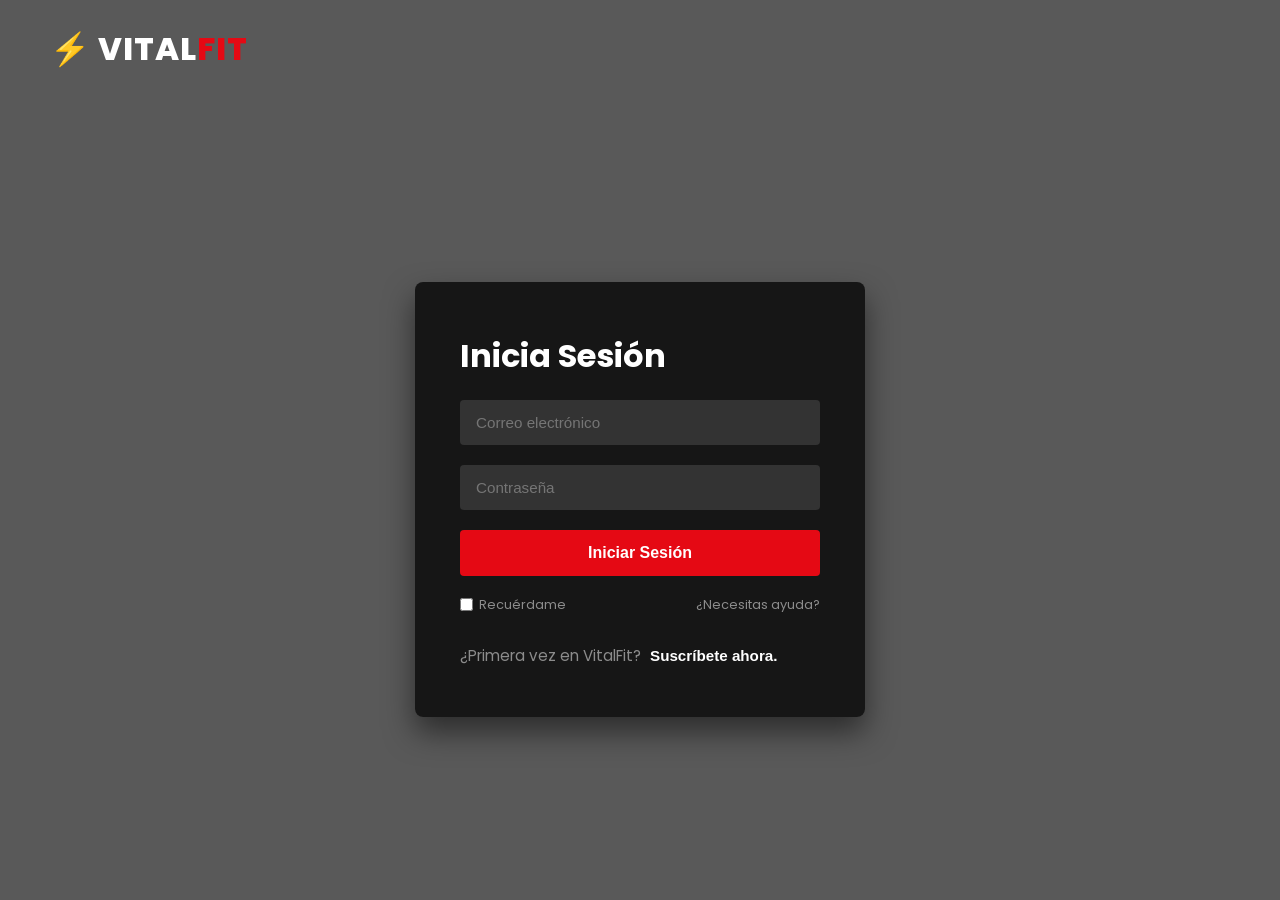
<file: index.html>
<!DOCTYPE html>
<html lang="es">
<head>
  <meta charset="UTF-8">
  <meta name="viewport" content="width=device-width, initial-scale=1.0">
  <title>VitalFit - Iniciar Sesión</title>
  <link rel="preconnect" href="https://fonts.googleapis.com">
  <link rel="preconnect" href="https://fonts.gstatic.com" crossorigin>
  <link href="https://fonts.googleapis.com/css2?family=Poppins:wght@300;400;500;600;700;800&display=swap" rel="stylesheet">
  <link rel="stylesheet" href="index.css">
</head>
<body class="netflix-bg">

  <!-- Navbar sencilla tipo Netflix -->
  <header class="navbar-netflix">
    <div class="logo">⚡ VITAL<span>FIT</span></div>
  </header>

  <main class="auth-container">

    <!-- TARJETA UNIFICADA (Estilo Netflix) -->
    <div class="netflix-card">
      
      <!-- CONTENEDOR 1: INICIO DE SESIÓN -->
      <div id="login-container" class="auth-box">
        <h2>Inicia Sesión</h2>
        
        <form id="loginForm" action="ejecicio.html" method="GET" class="form-vertical">
          <div class="form-group">
            <input type="email" name="email" id="login_email" placeholder="Correo electrónico" required>
          </div>

          <div class="form-group">
            <input type="password" name="password" id="login_password" placeholder="Contraseña" required>
          </div>

          <button type="submit" class="btn btn-primary btn-full" >Iniciar Sesión</button>

          <div class="form-actions-netflix">
            <label class="switch-label">
              <input type="checkbox" id="remember_me">
              <span>Recuérdame</span>
            </label>
            <a href="#" class="help-link">¿Necesitas ayuda?</a>
          </div>
        </form>

        <!-- Botón/Enlace alternador hacia Registro -->
        <div class="switch-auth-mode">
          <p>¿Primera vez en VitalFit? <button type="button" id="btn-show-register" class="btn-text-action">Suscríbete ahora.</button></p>
        </div>
      </div>

      <!-- CONTENEDOR 2: REGISTRO (Oculto inicialmente, activo con la clase 'active') -->
      <div id="register-container" class="auth-box hidden">
        <h2>Únete a VitalFit</h2>
        <p class="subtitle">Paso 1: Crea tu perfil biométrico (Sprint 1)</p>
        
        <form id="registerForm" action="ejercicio.html" method="GET" class="form-grid">
          <!-- email -->
          <div class="form-group full-width">
            <label for="email">Correo Electrónico *</label>
            <input type="email" id="email" name="email" placeholder="ejemplo@correo.com" required>
          </div>

          <!-- password -->
          <div class="form-group full-width">
            <label for="password">Contraseña *</label>
            <input type="password" id="password" name="password" placeholder="Mínimo 8 caracteres" required>
          </div>

          <!-- age -->
          <div class="form-group">
            <label for="age">Edad *</label>
            <input type="number" id="age" name="age" placeholder="25" min="14" max="100" required>
          </div>

          <!-- weight -->
          <div class="form-group">
            <label for="weight">Peso (kg) *</label>
            <input type="number" step="0.1" id="weight" name="weight" placeholder="65.5" min="20" max="300" required>
          </div>

          <!-- height -->
          <div class="form-group">
            <label for="height">Estatura (cm) *</label>
            <input type="number" id="height" name="height" placeholder="170" min="100" max="250" required>
          </div>

          <!-- goal -->
          <div class="form-group">
            <label for="goal">Objetivo *</label>
            <select id="goal" name="goal" required>
              <option value="" disabled selected>Selecciona...</option>
              <option value="MUSCLE_GAIN">Ganancia Muscular</option>
              <option value="FAT_LOSS">Pérdida de Grasa</option>
              <option value="MAINTENANCE">Mantenimiento</option>
            </select>
          </div>

          <div class="form-group full-width">
            <button type="submit" class="btn btn-primary btn-full">Registrarme e Iniciar Onboarding</button>
          </div>
        </form>

        <!-- Botón/Enlace alternador hacia Login -->
        <div class="switch-auth-mode">
          <p>¿Ya tienes cuenta? <button type="button" id="btn-show-login" class="btn-text-action">Inicia sesión aquí.</button></p>
        </div>
      </div>

    </div>

  </main>

  <!-- Script para alternar entre Login y Registro -->
  <script>
    const loginBox = document.getElementById('login-container');
    const registerBox = document.getElementById('register-container');
    const btnShowRegister = document.getElementById('btn-show-register');
    const btnShowLogin = document.getElementById('btn-show-login');

    btnShowRegister.addEventListener('click', () => {
      loginBox.classList.add('hidden');
      registerBox.classList.remove('hidden');
    });

    btnShowLogin.addEventListener('click', () => {
      registerBox.classList.remove('hidden');
      loginBox.classList.remove('hidden');
    });
  </script>

</body>
</html>
</file>
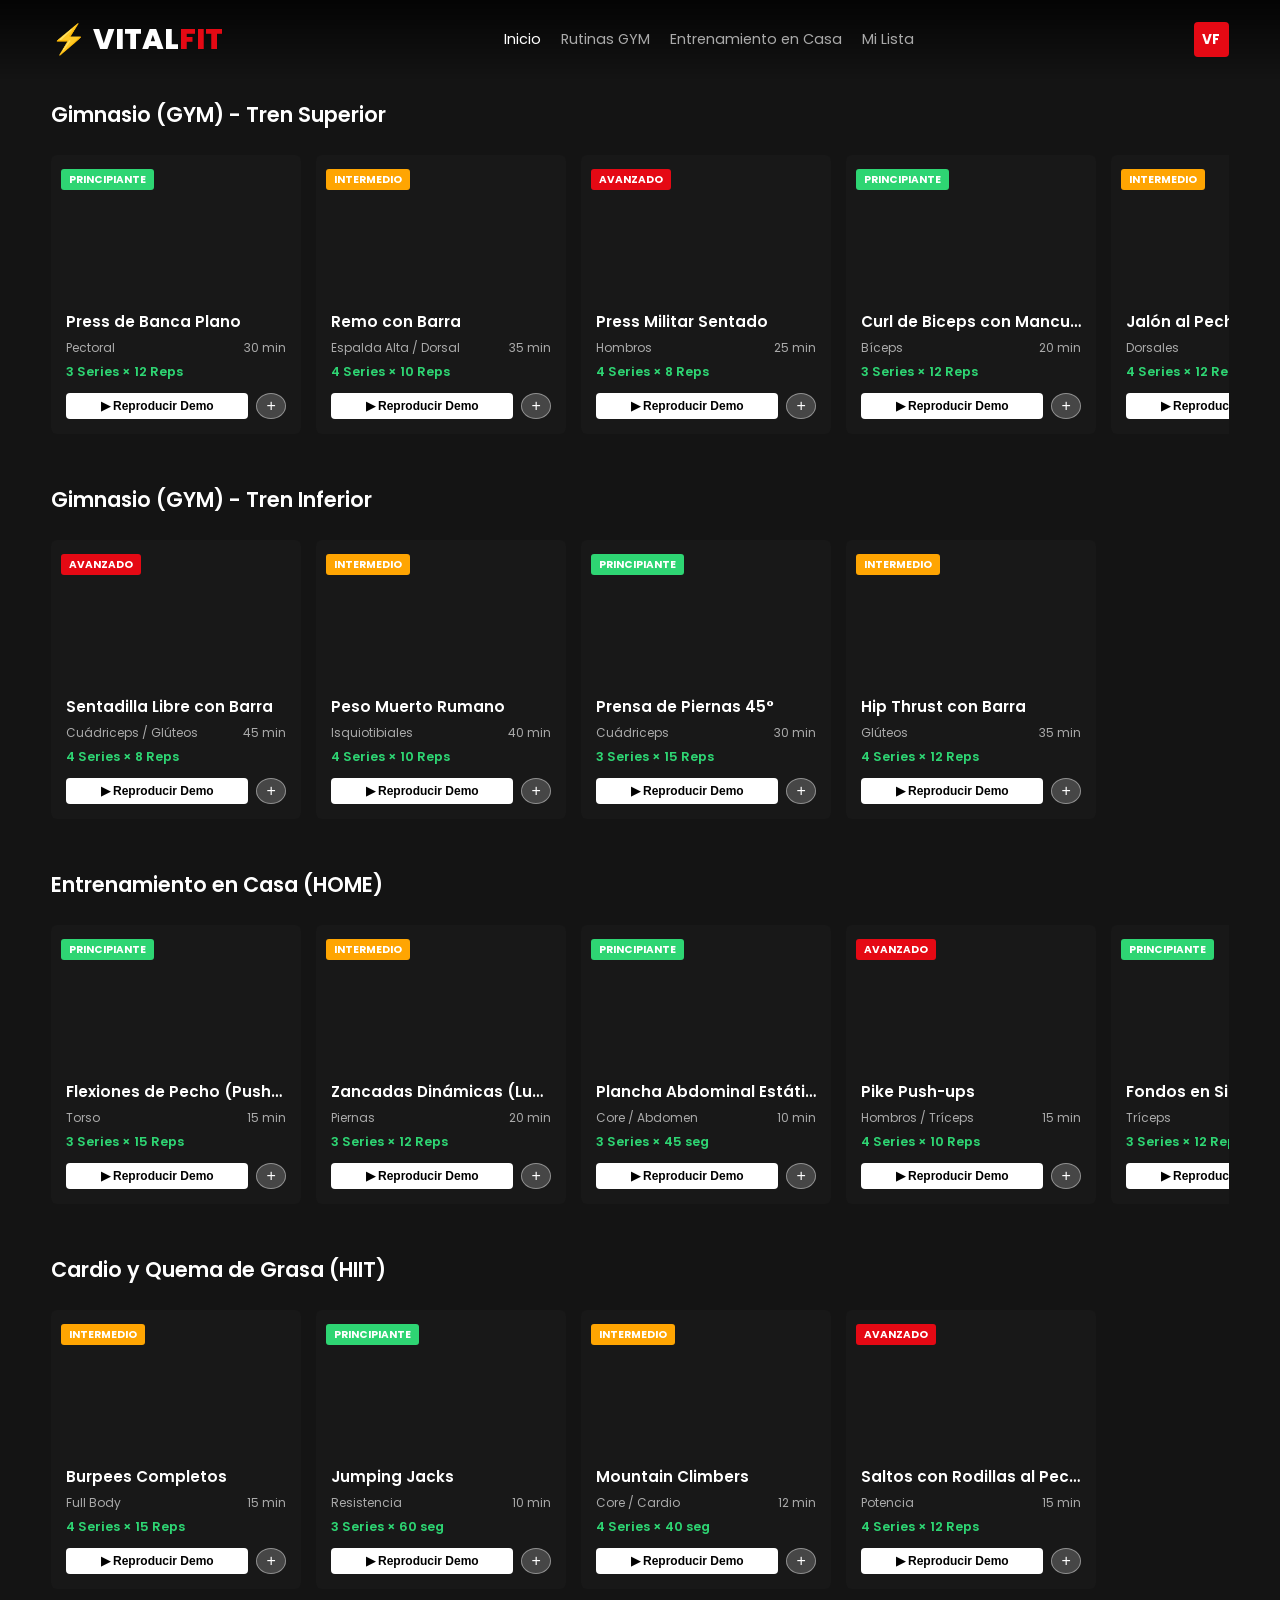
<file: ejecicio.html>
<!DOCTYPE html>
<html lang="es">
<head>
  <meta charset="UTF-8">
  <meta name="viewport" content="width=device-width, initial-scale=1.0">
  <title>VitalFit - Catálogo de Ejercicios</title>
  <link rel="preconnect" href="https://fonts.googleapis.com">
  <link rel="preconnect" href="https://fonts.gstatic.com" crossorigin>
  <link href="https://fonts.googleapis.com/css2?family=Poppins:wght@300;400;500;600;700;800&display=swap" rel="stylesheet">
  <link rel="stylesheet" href="ejercicio.css">
</head>
<body class="netflix-catalog-bg">

  <!-- Header / Navbar Netflix -->
  <header class="navbar-netflix">
    <div class="logo">⚡ VITAL<span>FIT</span></div>
    <nav class="nav-menu">
      <a href="ejercicio.html" class="active">Inicio</a>
      <a href="#">Rutinas GYM</a>
      <a href="#">Entrenamiento en Casa</a>
      <a href="#">Mi Lista</a>
    </nav>
    <div class="user-profile">
      <a href="index.html" class="user-avatar" title="Cerrar Sesión" style="text-decoration: none; color: inherit;">VF</a>
    </div>
  </header>

  <main class="catalog-container">

    <!-- Fila 1: Ejercicios para Gimnasio (GYM) - Tren Superior -->
    <section class="netflix-row">
      <h2 class="row-title">Gimnasio (GYM) - Tren Superior</h2>
      <div class="cards-scroll-container">

        <!-- Tarjeta 1 -->
        <div class="exercise-card">
          <div class="card-image" style="background-image: url('https://images.unsplash.com/photo-1581009146145-b5ef050c2e1e?q=80&w=600&auto=format&fit=crop');">
            <span class="badge-difficulty beginner">PRINCIPIANTE</span>
          </div>
          <div class="card-details">
            <h3>Press de Banca Plano</h3>
            <div class="meta-info">
              <span class="target">Pectoral</span>
              <span class="duration">30 min</span>
            </div>
            <p class="stats">3 Series × 12 Reps</p>
            <div class="card-actions">
              <button class="btn-play">▶ Reproducir Demo</button>
              <button class="btn-add">+</button>
            </div>
          </div>
        </div>

        <!-- Tarjeta 2 -->
        <div class="exercise-card">
          <div class="card-image" style="background-image: url('https://images.unsplash.com/photo-1605296867304-46d5465a13f1?q=80&w=600&auto=format&fit=crop');">
            <span class="badge-difficulty intermediate">INTERMEDIO</span>
          </div>
          <div class="card-details">
            <h3>Remo con Barra</h3>
            <div class="meta-info">
              <span class="target">Espalda Alta / Dorsal</span>
              <span class="duration">35 min</span>
            </div>
            <p class="stats">4 Series × 10 Reps</p>
            <div class="card-actions">
              <button class="btn-play">▶ Reproducir Demo</button>
              <button class="btn-add">+</button>
            </div>
          </div>
        </div>

        <!-- Tarjeta 3 -->
        <div class="exercise-card">
          <div class="card-image" style="background-image: url('https://images.unsplash.com/photo-1541534741688-6078c6bfb5c5?q=80&w=600&auto=format&fit=crop');">
            <span class="badge-difficulty advanced">AVANZADO</span>
          </div>
          <div class="card-details">
            <h3>Press Militar Sentado</h3>
            <div class="meta-info">
              <span class="target">Hombros</span>
              <span class="duration">25 min</span>
            </div>
            <p class="stats">4 Series × 8 Reps</p>
            <div class="card-actions">
              <button class="btn-play">▶ Reproducir Demo</button>
              <button class="btn-add">+</button>
            </div>
          </div>
        </div>

        <!-- Tarjeta 4 -->
        <div class="exercise-card">
          <div class="card-image" style="background-image: url('https://images.unsplash.com/photo-1583454110551-21f2fa2afe61?q=80&w=600&auto=format&fit=crop');">
            <span class="badge-difficulty beginner">PRINCIPIANTE</span>
          </div>
          <div class="card-details">
            <h3>Curl de Biceps con Mancuernas</h3>
            <div class="meta-info">
              <span class="target">Bíceps</span>
              <span class="duration">20 min</span>
            </div>
            <p class="stats">3 Series × 12 Reps</p>
            <div class="card-actions">
              <button class="btn-play">▶ Reproducir Demo</button>
              <button class="btn-add">+</button>
            </div>
          </div>
        </div>

        <!-- Tarjeta 5 -->
        <div class="exercise-card">
          <div class="card-image" style="background-image: url('https://images.unsplash.com/photo-1534367507873-d2d7e24c797f?q=80&w=600&auto=format&fit=crop');">
            <span class="badge-difficulty intermediate">INTERMEDIO</span>
          </div>
          <div class="card-details">
            <h3>Jalón al Pecho en Polea</h3>
            <div class="meta-info">
              <span class="target">Dorsales</span>
              <span class="duration">30 min</span>
            </div>
            <p class="stats">4 Series × 12 Reps</p>
            <div class="card-actions">
              <button class="btn-play">▶ Reproducir Demo</button>
              <button class="btn-add">+</button>
            </div>
          </div>
        </div>

      </div>
    </section>

    <!-- Fila 2: Ejercicios para Gimnasio (GYM) - Tren Inferior -->
    <section class="netflix-row">
      <h2 class="row-title">Gimnasio (GYM) - Tren Inferior</h2>
      <div class="cards-scroll-container">

        <!-- Tarjeta 6 -->
        <div class="exercise-card">
          <div class="card-image" style="background-image: url('https://images.unsplash.com/photo-1534367507873-d2d7e24c797f?q=80&w=600&auto=format&fit=crop');">
            <span class="badge-difficulty advanced">AVANZADO</span>
          </div>
          <div class="card-details">
            <h3>Sentadilla Libre con Barra</h3>
            <div class="meta-info">
              <span class="target">Cuádriceps / Glúteos</span>
              <span class="duration">45 min</span>
            </div>
            <p class="stats">4 Series × 8 Reps</p>
            <div class="card-actions">
              <button class="btn-play">▶ Reproducir Demo</button>
              <button class="btn-add">+</button>
            </div>
          </div>
        </div>

        <!-- Tarjeta 7 -->
        <div class="exercise-card">
          <div class="card-image" style="background-image: url('https://images.unsplash.com/photo-1583454110551-21f2fa2afe61?q=80&w=600&auto=format&fit=crop');">
            <span class="badge-difficulty intermediate">INTERMEDIO</span>
          </div>
          <div class="card-details">
            <h3>Peso Muerto Rumano</h3>
            <div class="meta-info">
              <span class="target">Isquiotibiales</span>
              <span class="duration">40 min</span>
            </div>
            <p class="stats">4 Series × 10 Reps</p>
            <div class="card-actions">
              <button class="btn-play">▶ Reproducir Demo</button>
              <button class="btn-add">+</button>
            </div>
          </div>
        </div>

        <!-- Tarjeta 8 -->
        <div class="exercise-card">
          <div class="card-image" style="background-image: url('https://images.unsplash.com/photo-1574680096145-d05b474e2155?q=80&w=600&auto=format&fit=crop');">
            <span class="badge-difficulty beginner">PRINCIPIANTE</span>
          </div>
          <div class="card-details">
            <h3>Prensa de Piernas 45°</h3>
            <div class="meta-info">
              <span class="target">Cuádriceps</span>
              <span class="duration">30 min</span>
            </div>
            <p class="stats">3 Series × 15 Reps</p>
            <div class="card-actions">
              <button class="btn-play">▶ Reproducir Demo</button>
              <button class="btn-add">+</button>
            </div>
          </div>
        </div>

        <!-- Tarjeta 9 -->
        <div class="exercise-card">
          <div class="card-image" style="background-image: url('https://images.unsplash.com/photo-1517838277536-f5f99be501cd?q=80&w=600&auto=format&fit=crop');">
            <span class="badge-difficulty intermediate">INTERMEDIO</span>
          </div>
          <div class="card-details">
            <h3>Hip Thrust con Barra</h3>
            <div class="meta-info">
              <span class="target">Glúteos</span>
              <span class="duration">35 min</span>
            </div>
            <p class="stats">4 Series × 12 Reps</p>
            <div class="card-actions">
              <button class="btn-play">▶ Reproducir Demo</button>
              <button class="btn-add">+</button>
            </div>
          </div>
        </div>

      </div>
    </section>

    <!-- Fila 3: Entrenamiento en Casa (HOME) -->
    <section class="netflix-row">
      <h2 class="row-title">Entrenamiento en Casa (HOME)</h2>
      <div class="cards-scroll-container">

        <!-- Tarjeta 10 -->
        <div class="exercise-card">
          <div class="card-image" style="background-image: url('https://images.unsplash.com/photo-1598971639058-fab3c3109a00?q=80&w=600&auto=format&fit=crop');">
            <span class="badge-difficulty beginner">PRINCIPIANTE</span>
          </div>
          <div class="card-details">
            <h3>Flexiones de Pecho (Push-ups)</h3>
            <div class="meta-info">
              <span class="target">Torso</span>
              <span class="duration">15 min</span>
            </div>
            <p class="stats">3 Series × 15 Reps</p>
            <div class="card-actions">
              <button class="btn-play">▶ Reproducir Demo</button>
              <button class="btn-add">+</button>
            </div>
          </div>
        </div>

        <!-- Tarjeta 11 -->
        <div class="exercise-card">
          <div class="card-image" style="background-image: url('https://images.unsplash.com/photo-1518611012118-696072aa579a?q=80&w=600&auto=format&fit=crop');">
            <span class="badge-difficulty intermediate">INTERMEDIO</span>
          </div>
          <div class="card-details">
            <h3>Zancadas Dinámicas (Lunges)</h3>
            <div class="meta-info">
              <span class="target">Piernas</span>
              <span class="duration">20 min</span>
            </div>
            <p class="stats">3 Series × 12 Reps</p>
            <div class="card-actions">
              <button class="btn-play">▶ Reproducir Demo</button>
              <button class="btn-add">+</button>
            </div>
          </div>
        </div>

        <!-- Tarjeta 12 -->
        <div class="exercise-card">
          <div class="card-image" style="background-image: url('https://images.unsplash.com/photo-1566241142559-40e1dab266c6?q=80&w=600&auto=format&fit=crop');">
            <span class="badge-difficulty beginner">PRINCIPIANTE</span>
          </div>
          <div class="card-details">
            <h3>Plancha Abdominal Estática</h3>
            <div class="meta-info">
              <span class="target">Core / Abdomen</span>
              <span class="duration">10 min</span>
            </div>
            <p class="stats">3 Series × 45 seg</p>
            <div class="card-actions">
              <button class="btn-play">▶ Reproducir Demo</button>
              <button class="btn-add">+</button>
            </div>
          </div>
        </div>

        <!-- Tarjeta 13 -->
        <div class="exercise-card">
          <div class="card-image" style="background-image: url('https://images.unsplash.com/photo-1599058945522-28d584b6f0ff?q=80&w=600&auto=format&fit=crop');">
            <span class="badge-difficulty advanced">AVANZADO</span>
          </div>
          <div class="card-details">
            <h3>Pike Push-ups</h3>
            <div class="meta-info">
              <span class="target">Hombros / Tríceps</span>
              <span class="duration">15 min</span>
            </div>
            <p class="stats">4 Series × 10 Reps</p>
            <div class="card-actions">
              <button class="btn-play">▶ Reproducir Demo</button>
              <button class="btn-add">+</button>
            </div>
          </div>
        </div>

        <!-- Tarjeta 14 -->
        <div class="exercise-card">
          <div class="card-image" style="background-image: url('https://images.unsplash.com/photo-1571019613454-1cb2f99b2d8b?q=80&w=600&auto=format&fit=crop');">
            <span class="badge-difficulty beginner">PRINCIPIANTE</span>
          </div>
          <div class="card-details">
            <h3>Fondos en Silla (Triceps Dips)</h3>
            <div class="meta-info">
              <span class="target">Tríceps</span>
              <span class="duration">15 min</span>
            </div>
            <p class="stats">3 Series × 12 Reps</p>
            <div class="card-actions">
              <button class="btn-play">▶ Reproducir Demo</button>
              <button class="btn-add">+</button>
            </div>
          </div>
        </div>

      </div>
    </section>

    <!-- Fila 4: Cardio y Quema de Grasa (HIIT) -->
    <section class="netflix-row">
      <h2 class="row-title">Cardio y Quema de Grasa (HIIT)</h2>
      <div class="cards-scroll-container">

        <!-- Tarjeta 15 -->
        <div class="exercise-card">
          <div class="card-image" style="background-image: url('https://images.unsplash.com/photo-1601422407692-ec4eeec1d9b3?q=80&w=600&auto=format&fit=crop');">
            <span class="badge-difficulty intermediate">INTERMEDIO</span>
          </div>
          <div class="card-details">
            <h3>Burpees Completos</h3>
            <div class="meta-info">
              <span class="target">Full Body</span>
              <span class="duration">15 min</span>
            </div>
            <p class="stats">4 Series × 15 Reps</p>
            <div class="card-actions">
              <button class="btn-play">▶ Reproducir Demo</button>
              <button class="btn-add">+</button>
            </div>
          </div>
        </div>

        <!-- Tarjeta 16 -->
        <div class="exercise-card">
          <div class="card-image" style="background-image: url('https://images.unsplash.com/photo-1434682881908-b43d0467b798?q=80&w=600&auto=format&fit=crop');">
            <span class="badge-difficulty beginner">PRINCIPIANTE</span>
          </div>
          <div class="card-details">
            <h3>Jumping Jacks</h3>
            <div class="meta-info">
              <span class="target">Resistencia</span>
              <span class="duration">10 min</span>
            </div>
            <p class="stats">3 Series × 60 seg</p>
            <div class="card-actions">
              <button class="btn-play">▶ Reproducir Demo</button>
              <button class="btn-add">+</button>
            </div>
          </div>
        </div>

        <!-- Tarjeta 17 -->
        <div class="exercise-card">
          <div class="card-image" style="background-image: url('https://images.unsplash.com/photo-1517838277536-f5f99be501cd?q=80&w=600&auto=format&fit=crop');">
            <span class="badge-difficulty intermediate">INTERMEDIO</span>
          </div>
          <div class="card-details">
            <h3>Mountain Climbers</h3>
            <div class="meta-info">
              <span class="target">Core / Cardio</span>
              <span class="duration">12 min</span>
            </div>
            <p class="stats">4 Series × 40 seg</p>
            <div class="card-actions">
              <button class="btn-play">▶ Reproducir Demo</button>
              <button class="btn-add">+</button>
            </div>
          </div>
        </div>

        <!-- Tarjeta 18 -->
        <div class="exercise-card">
          <div class="card-image" style="background-image: url('https://images.unsplash.com/photo-1518611012118-696072aa579a?q=80&w=600&auto=format&fit=crop');">
            <span class="badge-difficulty advanced">AVANZADO</span>
          </div>
          <div class="card-details">
            <h3>Saltos con Rodillas al Pecho</h3>
            <div class="meta-info">
              <span class="target">Potencia</span>
              <span class="duration">15 min</span>
            </div>
            <p class="stats">4 Series × 12 Reps</p>
            <div class="card-actions">
              <button class="btn-play">▶ Reproducir Demo</button>
              <button class="btn-add">+</button>
            </div>
          </div>
        </div>

      </div>
    </section>

  </main>

</body>
</html>
</file>
<file: index.css>
/* ==========================================
   ESTILOS TIPO NETFLIX (VITALFIT)
   ========================================== */
:root {
  --primary-color: #e50914; /* Rojo estilo Netflix/Fitness */
  --primary-hover: #b80710;
  --bg-dark: #141414;
  --card-bg: rgba(0, 0, 0, 0.75);
  --input-bg: #333333;
  --text-main: #ffffff;
  --text-muted: #8c8c8c;
  --radius: 8px;
}

* {
  box-sizing: border-box;
  margin: 0;
  padding: 0;
}

body.netflix-bg {
  font-family: 'Poppins', sans-serif;
  background: linear-gradient(rgba(0, 0, 0, 0.65), rgba(0, 0, 0, 0.65)), 
              url('https://images.unsplash.com/photo-1534438327276-14e5300c3a48?q=80&w=1600&auto=format&fit=crop') center/cover no-repeat fixed;
  color: var(--text-main);
  min-height: 100vh;
  display: flex;
  flex-direction: column;
}

/* NAVBAR */
.navbar-netflix {
  padding: 25px 50px;
}

.navbar-netflix .logo {
  font-size: 2rem;
  font-weight: 800;
  letter-spacing: 1px;
}

.navbar-netflix .logo span {
  color: var(--primary-color);
}

/* CONTENEDOR CENTRAL */
.auth-container {
  flex: 1;
  display: flex;
  justify-content: center;
  align-items: center;
  padding: 20px;
}

.netflix-card {
  background-color: var(--card-bg);
  padding: 50px 45px;
  width: 100%;
  max-width: 450px;
  border-radius: var(--radius);
  box-shadow: 0 15px 30px rgba(0,0,0,0.5);
}

.auth-box h2 {
  font-size: 2rem;
  font-weight: 700;
  margin-bottom: 10px;
}

.auth-box .subtitle {
  color: var(--text-muted);
  font-size: 0.85rem;
  margin-bottom: 20px;
}

.hidden {
  display: none !important;
}

/* FORMULARIOS */
.form-vertical {
  display: flex;
  flex-direction: column;
  gap: 20px;
  margin-top: 20px;
}

.form-grid {
  display: grid;
  grid-template-columns: repeat(2, 1fr);
  gap: 15px;
  margin-top: 15px;
}

.full-width {
  grid-column: span 2;
}

.form-group {
  display: flex;
  flex-direction: column;
}

.form-group label {
  font-size: 0.8rem;
  color: var(--text-muted);
  margin-bottom: 4px;
}

.form-group input,
.form-group select {
  background: var(--input-bg);
  border: none;
  border-radius: 4px;
  color: white;
  padding: 14px 16px;
  font-size: 0.95rem;
  outline: none;
}

.form-group input:focus,
.form-group select:focus {
  background: #454545;
}

/* BOTONES */
.btn {
  border: none;
  border-radius: 4px;
  font-weight: 600;
  cursor: pointer;
  transition: background 0.2s;
  padding: 14px;
  font-size: 1rem;
}

.btn-primary {
  background-color: var(--primary-color);
  color: white;
}

.btn-primary:hover {
  background-color: var(--primary-hover);
}

.btn-full {
  width: 100%;
}

/* ACCIONES ADICIONALES TIPO NETFLIX */
.form-actions-netflix {
  display: flex;
  justify-content: space-between;
  align-items: center;
  font-size: 0.8rem;
  color: var(--text-muted);
}

.switch-label {
  display: flex;
  align-items: center;
  gap: 6px;
  cursor: pointer;
}

.help-link {
  color: var(--text-muted);
  text-decoration: none;
}

.help-link:hover {
  text-decoration: underline;
}

/* ALTERNADOR REGISTRO / LOGIN */
.switch-auth-mode {
  margin-top: 30px;
  font-size: 0.95rem;
  color: var(--text-muted);
}

.btn-text-action {
  background: none;
  border: none;
  color: #ffffff;
  font-weight: 600;
  cursor: pointer;
  font-size: 0.95rem;
  padding: 0;
  margin-left: 5px;
}

.btn-text-action:hover {
  text-decoration: underline;
}

/* RESPONSIVO */
@media (max-width: 500px) {
  .netflix-card {
    padding: 30px 20px;
  }
  .form-grid {
    grid-template-columns: 1fr;
  }
  .full-width {
    grid-column: span 1;
  }
}
</file>
<file: ejercicio.css>
/* ==========================================
   ESTILOS CATÁLOGO DE EJERCICIOS TIPO NETFLIX
   ========================================== */
:root {
  --primary-color: #e50914;
  --bg-dark: #141414;
  --card-bg: #181818;
  --text-main: #ffffff;
  --text-muted: #aaaaaa;
}

* {
  box-sizing: border-box;
  margin: 0;
  padding: 0;
}

body.netflix-catalog-bg {
  font-family: 'Poppins', sans-serif;
  background-color: var(--bg-dark);
  color: var(--text-main);
  min-height: 100vh;
  padding-bottom: 50px;
}

/* NAVBAR */
.navbar-netflix {
  display: flex;
  justify-content: space-between;
  align-items: center;
  padding: 18px 4%;
  background: linear-gradient(180deg, rgba(0,0,0,0.8) 0%, rgba(0,0,0,0) 100%);
  position: sticky;
  top: 0;
  z-index: 100;
}

.navbar-netflix .logo {
  font-size: 1.8rem;
  font-weight: 800;
}

.navbar-netflix .logo span {
  color: var(--primary-color);
}

.nav-menu {
  display: flex;
  gap: 20px;
}

.nav-menu a {
  color: var(--text-muted);
  text-decoration: none;
  font-size: 0.9rem;
  transition: color 0.3s;
}

.nav-menu a:hover,
.nav-menu a.active {
  color: var(--text-main);
}

.user-avatar {
  background-color: var(--primary-color);
  width: 35px;
  height: 35px;
  display: flex;
  align-items: center;
  justify-content: center;
  border-radius: 4px;
  font-weight: 700;
  font-size: 0.85rem;
}

/* CAROUSEL / FILAS */
.catalog-container {
  padding: 20px 4%;
  display: flex;
  flex-direction: column;
  gap: 40px;
}

.row-title {
  font-size: 1.3rem;
  font-weight: 600;
  margin-bottom: 15px;
}

.cards-scroll-container {
  display: flex;
  gap: 15px;
  overflow-x: auto;
  padding: 10px 0;
  scroll-behavior: smooth;
}

/* Ocultar barra de scroll para vista limpia */
.cards-scroll-container::-webkit-scrollbar {
  display: none;
}

/* TARJETAS TIPO NETFLIX CON EFECTO HOVER */
.exercise-card {
  min-width: 250px;
  max-width: 250px;
  background-color: var(--card-bg);
  border-radius: 6px;
  overflow: hidden;
  transition: transform 0.3s ease, box-shadow 0.3s ease;
  cursor: pointer;
  flex-shrink: 0;
}

.exercise-card:hover {
  transform: scale(1.08);
  box-shadow: 0 10px 25px rgba(0, 0, 0, 0.8);
  z-index: 10;
}

.card-image {
  height: 140px;
  background-size: cover;
  background-position: center;
  position: relative;
  padding: 10px;
}

.badge-difficulty {
  font-size: 0.65rem;
  font-weight: 700;
  padding: 3px 8px;
  border-radius: 3px;
  color: white;
  text-transform: uppercase;
}

.badge-difficulty.beginner { background-color: #2ed573; }
.badge-difficulty.intermediate { background-color: #ffa502; }
.badge-difficulty.advanced { background-color: var(--primary-color); }

.card-details {
  padding: 15px;
}

.card-details h3 {
  font-size: 0.95rem;
  font-weight: 600;
  margin-bottom: 6px;
  white-space: nowrap;
  overflow: hidden;
  text-overflow: ellipsis;
}

.meta-info {
  display: flex;
  justify-content: space-between;
  font-size: 0.75rem;
  color: var(--text-muted);
  margin-bottom: 6px;
}

.stats {
  font-size: 0.8rem;
  color: #2ed573;
  font-weight: 600;
  margin-bottom: 12px;
}

.card-actions {
  display: flex;
  gap: 8px;
}

.btn-play {
  flex: 1;
  background-color: #ffffff;
  color: #000000;
  border: none;
  border-radius: 4px;
  padding: 6px 10px;
  font-size: 0.75rem;
  font-weight: 700;
  cursor: pointer;
}

.btn-play:hover {
  background-color: #cccccc;
}

.btn-add {
  background-color: rgba(255, 255, 255, 0.2);
  color: white;
  border: 1px solid rgba(255, 255, 255, 0.4);
  width: 30px;
  border-radius: 50%;
  font-size: 1rem;
  cursor: pointer;
}

.btn-add:hover {
  background-color: rgba(255, 255, 255, 0.4);
}

/* RESPONSIVO */
@media (max-width: 600px) {
  .nav-menu { display: none; }
  .exercise-card {
    min-width: 200px;
    max-width: 200px;
  }
}
</file>
